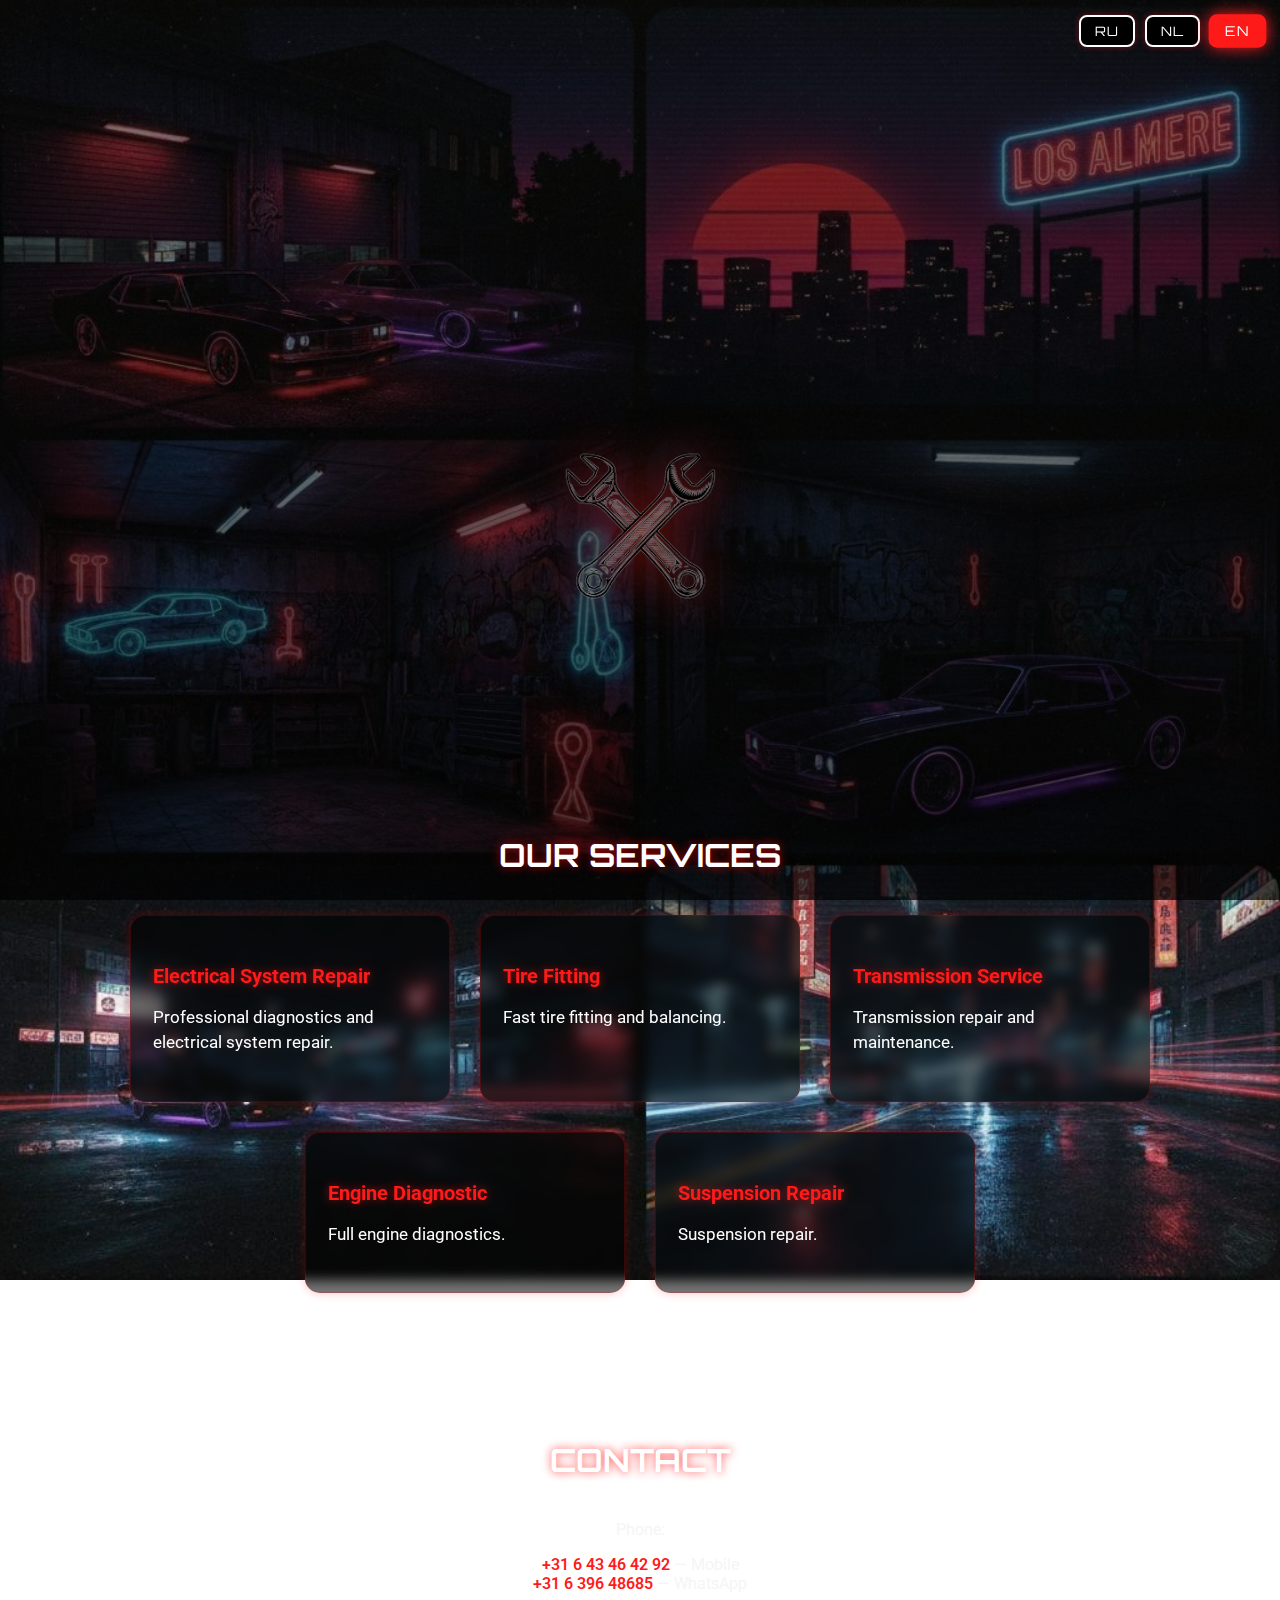
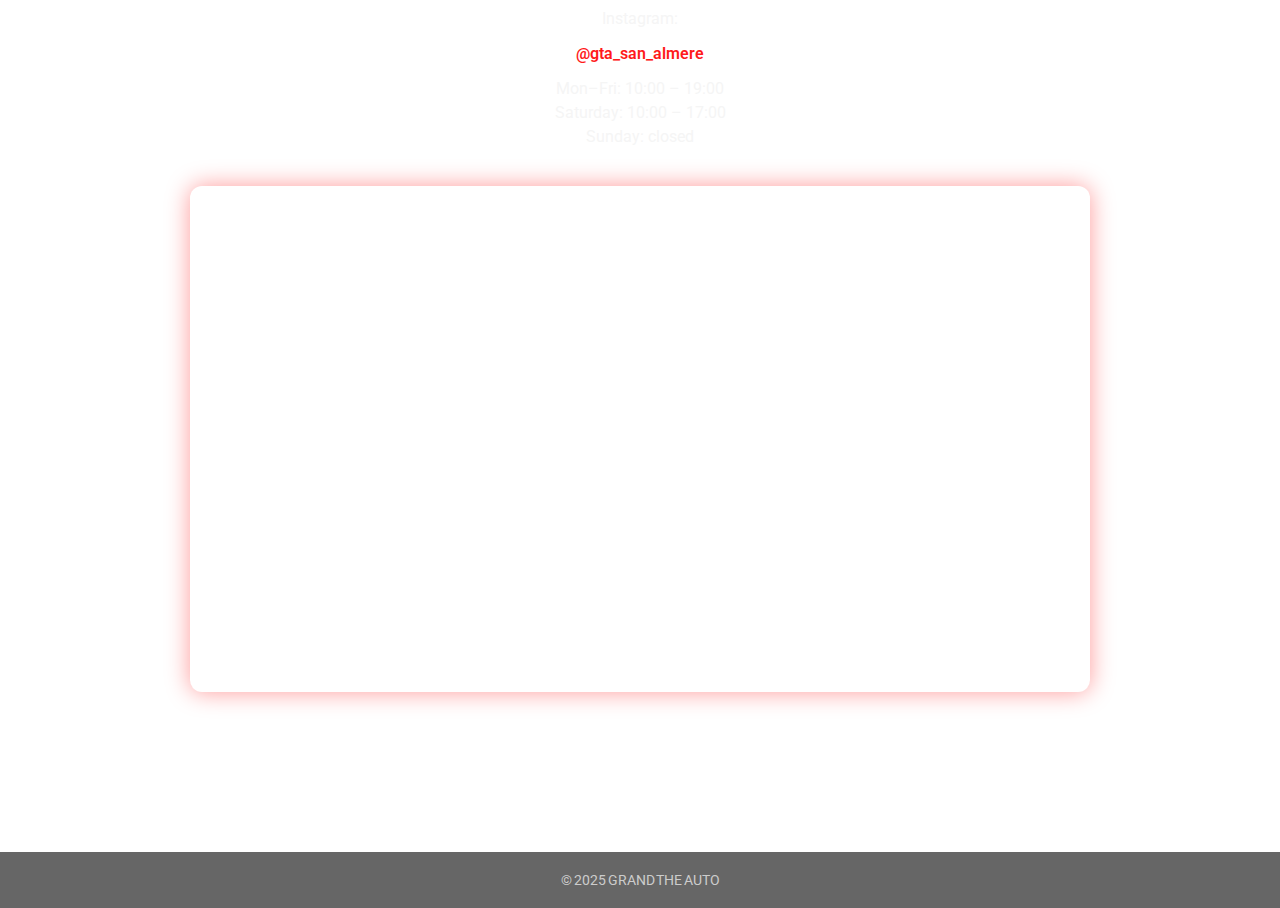
<file: index.html>
<!DOCTYPE html>
<html lang="ru">
<head>
  <meta charset="UTF-8" />
  <meta name="viewport" content="width=device-width, initial-scale=1.0" />
  <title>GRAND THE AUTO — Автосервис в Almere</title>
  <meta name="description" content="GRAND THE AUTO — автосервис в городе Almere. Диагностика, ремонт, обслуживание, электрика, подвеска, трансмиссия. Запись по телефону." />

  <!-- 🌐 SEO и Open Graph -->
  <meta property="og:type" content="website">
  <meta property="og:url" content="https://grandtheauto.nl/">
  <meta property="og:title" content="GRAND THE AUTO — Автосервис в Almere">
  <meta property="og:description" content="GRAND THE AUTO — автосервис в городе Almere. Диагностика, ремонт, обслуживание, электрика, подвеска, трансмиссия. Запись по телефону.">
  <meta property="og:image" content="https://xxxpatricxxx1997-oss.github.io/grand-the-auto/grand-the-auto-logo.jpg">
  <meta property="og:image:type" content="image/jpeg">
  <meta property="og:image:width" content="1200">
  <meta property="og:image:height" content="630">

  <!-- 🐦 Twitter -->
  <meta name="twitter:card" content="summary_large_image">
  <meta name="twitter:title" content="GRAND THE AUTO — Автосервис в Almere">
  <meta name="twitter:description" content="Автосервис в городе Almere. Диагностика, ремонт, обслуживание, электрика, подвеска, трансмиссия.">
  <meta name="twitter:image" content="https://xxxpatricxxx1997-oss.github.io/grand-the-auto/grand-the-auto-logo.jpg">

  <!-- Schema.org -->
  <script type="application/ld+json">
  {
    "@context": "https://schema.org",
    "@type": "AutoRepair",
    "name": "GRAND THE AUTO",
    "address": {
      "@type": "PostalAddress",
      "streetAddress": "Hefbrugweg 12",
      "addressLocality": "Almere",
      "postalCode": "1332 AN",
      "addressCountry": "NL"
    },
    "telephone": "+31643464292",
    "url": "http://grandtheauto.nl/",
    "image": "https://xxxpatricxxx1997-oss.github.io/grand-the-auto/grand-the-auto-logo.jpg",
    "logo": "https://xxxpatricxxx1997-oss.github.io/grand-the-auto/grand-the-auto-logo.jpg"
  }
  </script>

  <link rel="stylesheet" href="style.css" />
  <link href="https://fonts.googleapis.com/css2?family=Orbitron:wght@600&family=Roboto:wght@400;500&display=swap" rel="stylesheet">
</head>

<body>
  <div class="mobile-bg"></div>

  <!-- 🌐 Переключатель языка -->
  <div class="lang-switcher">
    <button class="lang-btn" data-lang="ru">RU</button>
    <button class="lang-btn" data-lang="nl">NL</button>
    <button class="lang-btn" data-lang="en">EN</button>
  </div>

  <header>
    <p id="subtitle">СЕРВИС</p>
    <h1 id="title">GRAND THE AUTO</h1>

    <div class="wrench-animation">
      <div class="wrench">
        <img src="wrench.png" alt="Гаечный ключ" />
      </div>
    </div>
  </header>

  <main>
    <section id="services">
      <h2 id="services-title">НАШИ УСЛУГИ</h2>

      <div class="services">
        <div class="service-card">
          <h3 id="s1-title">Electrical System Repair</h3>
          <p id="s1-text">Профессиональная диагностика и ремонт электрооборудования.</p>
        </div>

        <div class="service-card">
          <h3 id="s2-title">Tire Fitting</h3>
          <p id="s2-text">Быстрая замена и балансировка шин.</p>
        </div>

        <div class="service-card">
          <h3 id="s3-title">Transmission Service</h3>
          <p id="s3-text">Ремонт и обслуживание трансмиссий.</p>
        </div>

        <div class="service-card">
          <h3 id="s4-title">Engine Diagnostic</h3>
          <p id="s4-text">Полная диагностика двигателя.</p>
        </div>

        <div class="service-card">
          <h3 id="s5-title">Suspension Repair</h3>
          <p id="s5-text">Ремонт подвески.</p>
        </div>
      </div>
    </section>

    <section class="contact">
      <h2 id="contact-title">КОНТАКТЫ</h2>

      <p id="phone-label">Телефон:</p>
      <p>
        <a href="tel:+31643464292">+31 6 43 46 42 92</a> — Mobile<br>
        <a href="https://wa.me/31639648685">+31 6 396 48685</a> — WhatsApp
      </p>

      <p id="insta-label">Instagram:</p>
      <p><a href="https://www.instagram.com/gta_san_almere/" target="_blank">@gta_san_almere</a></p>

      <div class="hours">
        <p id="h1">Пн–Пт: 10:00 – 19:00</p>
        <p id="h2">Суббота: 10:00 – 17:00</p>
        <p id="h3">Воскресенье: выходной</p>
      </div>

      <!-- 💻 ПК Карта -->
      <div id="map-desktop">
        <iframe 
          src="https://www.google.com/maps/embed?pb=!1m18!1m12!1m3!1d2435.373033862048!2d5.247678176626841!3d52.40442297208698!2m3!1f0!2f0!3f0!3m2!1i1024!2i768!4f13.1!3m3!1m2!1s0x47c6083db63bb07f%3A0x7accc7c2863a9aae!2sHefbrugweg%2012%2C%201332%20AN%20Almere!5e0!3m2!1sru!2snl!4v1700000000000"
          allowfullscreen="" loading="lazy"></iframe>
      </div>

      <!-- 📱 Мобильная карта -->
      <div id="map-mobile">
        <iframe 
          src="https://www.google.com/maps/embed?pb=!1m18!1m12!1m3!1d2435.373033862048!2d5.247678176626841!3d52.40442297208698!2m3!1f0!2f0!3f0!3m2!1i1024!2i768!4f13.1!3m3!1m2!1s0x47c6083db63bb07f%3A0x7accc7c2863a9aae!2sHefbrugweg%2012%2C%201332%20AN%20Almere!5e0!3m2!1sru!2snl!4v1700000000000"
          allowfullscreen="" loading="lazy"></iframe>
      </div>
    </section>
  </main>

  <footer>© 2025 GRAND THE AUTO</footer>

  <script>
 // ====== Переводы ======
const translations = {
  ru: {
    subtitle: "СЕРВИС",
    title: "GRAND THE AUTO",
    servicesTitle: "НАШИ УСЛУГИ",
    s1Title: "Ремонт Электрооборудования",
    s1Text: "Профессиональная диагностика и ремонт электрооборудования.",
    s2Title: "Шиномонтаж",
    s2Text: "Быстрая замена и балансировка шин.",
    s3Title: "Трансмиссия",
    s3Text: "Ремонт и обслуживание трансмиссий.",
    s4Title: "Диагностика двигателя",
    s4Text: "Полная диагностика двигателя.",
    s5Title: "Подвеска",
    s5Text: "Ремонт подвески.",
    contact: "КОНТАКТЫ",
    phone: "Телефон:",
    insta: "Instagram:",
    h1: "Пн–Пт: 10:00 – 19:00",
    h2: "Суббота: 10:00 – 17:00",
    h3: "Воскресенье: выходной"
  },
  nl: {
    subtitle: "SERVICE",
    title: "GRAND THE AUTO",
    servicesTitle: "ONZE DIENSTEN",
    s1Title: "Elektrische Systeemreparatie",
    s1Text: "Professionele diagnose en reparatie van elektrische systemen.",
    s2Title: "Bandenservice",
    s2Text: "Snelle bandenmontage en balanceren.",
    s3Title: "Transmissie",
    s3Text: "Reparatie en onderhoud van transmissies.",
    s4Title: "Motordiagnose",
    s4Text: "Volledige motordiagnose.",
    s5Title: "Ophanging",
    s5Text: "Reparatie van de ophanging.",
    contact: "CONTACT",
    phone: "Telefoon:",
    insta: "Instagram:",
    h1: "Ma–Vr: 10:00 – 19:00",
    h2: "Zaterdag: 10:00 – 17:00",
    h3: "Zondag: gesloten"
  },
  en: {
    subtitle: "SERVICE",
    title: "GRAND THE AUTO",
    servicesTitle: "OUR SERVICES",
    s1Title: "Electrical System Repair",
    s1Text: "Professional diagnostics and electrical system repair.",
    s2Title: "Tire Fitting",
    s2Text: "Fast tire fitting and balancing.",
    s3Title: "Transmission Service",
    s3Text: "Transmission repair and maintenance.",
    s4Title: "Engine Diagnostic",
    s4Text: "Full engine diagnostics.",
    s5Title: "Suspension Repair",
    s5Text: "Suspension repair.",
    contact: "CONTACT",
    phone: "Phone:",
    insta: "Instagram:",
    h1: "Mon–Fri: 10:00 – 19:00",
    h2: "Saturday: 10:00 – 17:00",
    h3: "Sunday: closed"
  }
};

// ====== Установка языка ======
function setLanguage(lang) {
  const t = translations[lang];
  if (!t) return;
  document.documentElement.lang = lang;
  document.getElementById("subtitle").innerText = t.subtitle;
  document.getElementById("title").innerText = t.title;
  document.getElementById("services-title").innerText = t.servicesTitle;
  for (let i = 1; i <= 5; i++) {
    document.getElementById(`s${i}-title`).innerText = t[`s${i}Title`];
    document.getElementById(`s${i}-text`).innerText = t[`s${i}Text`];
  }
  document.getElementById("contact-title").innerText = t.contact;
  document.getElementById("phone-label").innerText = t.phone;
  document.getElementById("insta-label").innerText = t.insta;
  document.getElementById("h1").innerText = t.h1;
  document.getElementById("h2").innerText = t.h2;
  document.getElementById("h3").innerText = t.h3;

  document.querySelectorAll(".lang-btn").forEach(btn=>{
    btn.classList.toggle("active", btn.dataset.lang===lang);
  });
  localStorage.setItem("selectedLang", lang);
}

document.querySelectorAll(".lang-btn").forEach(btn=>{
  btn.addEventListener("click", ()=> setLanguage(btn.dataset.lang));
});

(function autoDetect() {
  const saved = localStorage.getItem("selectedLang");
  const userLang = navigator.language.slice(0,2);
  if (saved) setLanguage(saved);
  else if (translations[userLang]) setLanguage(userLang);
  else setLanguage("ru");
})();

  // ====== Установка языка ======
  function setLanguage(lang) {
    const t = translations[lang];
    if (!t) return;
    document.documentElement.lang = lang;
    document.getElementById("subtitle").innerText = t.subtitle;
    document.getElementById("title").innerText = t.title;
    document.getElementById("services-title").innerText = t.servicesTitle;
    for (let i = 1; i <= 5; i++) {
      document.getElementById(`s${i}-title`).innerText = t[`s${i}Title`];
      document.getElementById(`s${i}-text`).innerText = t[`s${i}Text`];
    }
    document.getElementById("contact-title").innerText = t.contact;
    document.getElementById("phone-label").innerText = t.phone;
    document.getElementById("insta-label").innerText = t.insta;
    document.getElementById("h1").innerText = t.h1;
    document.getElementById("h2").innerText = t.h2;
    document.getElementById("h3").innerText = t.h3;

    document.querySelectorAll(".lang-btn").forEach(btn=>{
      btn.classList.toggle("active", btn.dataset.lang===lang);
    });
    localStorage.setItem("selectedLang", lang);
  }

  document.querySelectorAll(".lang-btn").forEach(btn=>{
    btn.addEventListener("click", ()=> setLanguage(btn.dataset.lang));
  });

  (function autoDetect() {
    const saved = localStorage.getItem("selectedLang");
    const userLang = navigator.language.slice(0,2);
    if (saved) setLanguage(saved);
    else if (translations[userLang]) setLanguage(userLang);
    else setLanguage("ru");
  })();
  </script>
</body>

</html>
</file>
<file: style.css>
@import url("https://fonts.googleapis.com/css2?family=Orbitron:wght@600&family=Roboto:wght@400;500&display=swap");

/* ----- Общие параметры ----- */
body {
  margin: 0;
  font-family: "Roboto", sans-serif;
  color: #f5f5f5;
  background: linear-gradient(rgba(0,0,0,0.45),rgba(0,0,0,0.7)),
    url("los-santos-neon.jpg") no-repeat top center / cover;
  background-attachment: fixed;
  overflow-x: hidden;
}
*, *::before, *::after { box-sizing: border-box; }

/* ===== Мобильный фон ===== */
.mobile-bg {
  display: none;
  position: fixed;
  inset: 0;
  z-index: -1;
  background-image: url("neon-garage-bg.jpg");
  background-size: cover;
  background-position: center;
}
@media (max-width:768px){
  body{ background:none!important;}
  .mobile-bg{display:block;}
}

/* ===== HEADER ===== */
header {
  text-align: center;
  padding: 120px 20px;
}
header p {
  letter-spacing: 6px; text-transform: uppercase; color:#ddd;
  opacity:0; animation: fadeIn 1.5s ease forwards 0.8s;
}
header h1 {
  font-family: "Orbitron", sans-serif;
  font-size: 90px; color:#fff;
  opacity:0; transform:translateY(40px);
  animation: slideUpFade 1.6s ease forwards;
  text-shadow:0 0 25px #ff0000;
}

/* 🔧 Анимация и подсветка ключа */
.wrench-animation {
  margin-top: 100px;
  width: 200px;
  height: 200px;
  margin-left: auto;
  margin-right: auto;
  display: flex;
  justify-content: center;
  align-items: center;
  filter: drop-shadow(0 0 25px rgba(255, 26, 26, 0.75));
  animation: glowPulse 3s ease-in-out infinite;
}
.wrench {
  animation: spin 6s linear infinite;
}
.wrench img {
  width: 100%;
  height: 100%;
  object-fit: contain;
}

/* 🔥 Keyframes */
@keyframes spin {
  0% { transform: rotate(0deg); }
  100% { transform: rotate(360deg); }
}
@keyframes glowPulse {
  0%, 100% { filter: drop-shadow(0 0 20px rgba(255, 0, 0, 0.9)); }
  50% { filter: drop-shadow(0 0 35px rgba(255, 26, 26, 1)); }
}
@keyframes slideUpFade { to{opacity:1;transform:translateY(0);} }
@keyframes fadeIn { to{opacity:1;} }

/* ----- Языковые кнопки ----- */
.lang-switcher {
  position: fixed; top:15px; right:15px; z-index:999; display:flex; gap:10px;
}
.lang-btn {
  font-family:'Orbitron',sans-serif;
  background:#000; color:#fff;
  border:2px solid #fff; padding:6px 14px;
  cursor:pointer; font-size:13px; border-radius:8px;
  transition:.3s; letter-spacing:1px;
  box-shadow:0 0 6px rgba(255,26,26,.4);
}
.lang-btn:hover,
.lang-btn.active {
  background:#ff1a1a; border-color:#ff1a1a; color:#fff;
  box-shadow:0 0 15px #ff1a1a; transform:scale(1.05);
}

/* ===== Блок “Наши услуги” ===== */
section { padding:60px 20px; max-width:1100px; margin:0 auto; }
h2 {
  text-align:center; font-family:"Orbitron",sans-serif;
  color:#fff; font-size:32px; margin-bottom:40px;
  text-shadow:0 0 10px rgba(255,0,0,.7);
}
.services { display:flex; flex-wrap:wrap; justify-content:center; gap:30px; }

/* 💻 ПК‑карточки */
@media (min-width:769px){
  .service-card {
    background:rgba(0,0,0,.55);
    border:1px solid rgba(255,0,0,.2);
    border-radius:15px;
    width:320px; padding:28px 22px;
    transition:.3s ease;
    box-shadow:0 0 10px rgba(255,0,0,.25);
    backdrop-filter:blur(6px);
  }
  .service-card h3 {
    color:#ff1a1a; font-size:20px; font-weight:700;
    margin-bottom:14px; text-shadow:0 0 10px rgba(255,26,26,.6);
  }
  .service-card p {
    color:#fff; font-size:17px; line-height:1.5;
  }
  .service-card:hover {
    transform:translateY(-5px);
    border:1px solid rgba(255,26,26,.9);
    box-shadow:0 0 25px rgba(255,26,26,.8);
    background:rgba(0,0,0,.7);
  }
}

/* 📱 Мобильные карточки */
@media (max-width:768px){
  .services{ flex-direction:column; align-items:center; gap:18px;}
  .service-card{
    width:90%; background:rgba(0,0,0,.55);
    border:1px solid rgba(255,255,255,.1);
    border-radius:15px; padding:20px; text-align:center;
    backdrop-filter:blur(6px); box-shadow:0 0 12px rgba(0,0,0,.6);
  }
  .service-card h3{ color:#ff2a2a; font-size:22px;}
}

/* ===== Контакты и Карты ===== */
.contact{text-align:center;}
.contact a{ color:#ff1a1a; font-weight:600; text-decoration:none;}
.contact a:hover{ color:#ff3a3a;}
.hours p{margin:5px 0;}

/* 💻 Карта ПК */
#map-desktop {
  display:block; width:100%; max-width:900px;
  margin:40px auto; border-radius:12px; overflow:hidden;
  aspect-ratio:16/9; box-shadow:0 0 25px rgba(255,0,0,.4);
}
#map-desktop iframe{ width:100%; height:100%; border:0; }

/* 📱 Карта мобильная */
#map-mobile{ display:none; }
@media (max-width:768px){
  #map-desktop{ display:none!important; }
  #map-mobile{
    display:block!important; width:100%; max-width:100%;
    margin:20px auto; border-radius:12px; overflow:hidden;
    aspect-ratio:3/4;
  }
  #map-mobile iframe{ width:100%; height:100%; border:0; }
}

/* ===== FOOTER ===== */
footer {
  text-align:center;
  background:rgba(0,0,0,0.6);
  color:#ccc; padding:20px; font-size:14px; margin-top:60px;
}

/* ===== 📱 Мобильная настройка заголовка и кнопок ===== */
@media (max-width: 768px) {
  header {
    padding: 60px 10px;
    text-align: center;
  }

  header h1 {
    font-size: clamp(38px, 9vw, 52px);
    line-height: 1.05;
    letter-spacing: 2px;
    text-shadow: 0 0 18px #ff0000, 0 0 28px rgba(255, 0, 0, 0.5);
  }

  header p {
    font-size: 0.9rem;
    letter-spacing: 4px;
    margin-bottom: 10px;
  }

  /* Центрируем кнопки */
  .lang-switcher {
    position: fixed;
    top: 15px;
    left: 50%;
    right: auto;
    transform: translateX(-50%);
    z-index: 999;
    display: flex;
    gap: 8px;
    justify-content: center;
  }

  .lang-btn {
    padding: 6px 14px;
    font-size: 13px;
    border-radius: 10px;
    box-shadow: 0 0 8px rgba(255, 26, 26, 0.5);
  }
  .lang-btn.active,
  .lang-btn:hover {
    background: #ff1a1a;
    border-color: #ff1a1a;
    box-shadow: 0 0 14px rgba(255, 26, 26, 0.9);
    transform: scale(1.05);
  }

  /* 🔧 Уменьшенный ключ */
  .wrench-animation {
    margin-top: 60px;
    width: 130px;
    height: 130px;
  }
}
</file>
